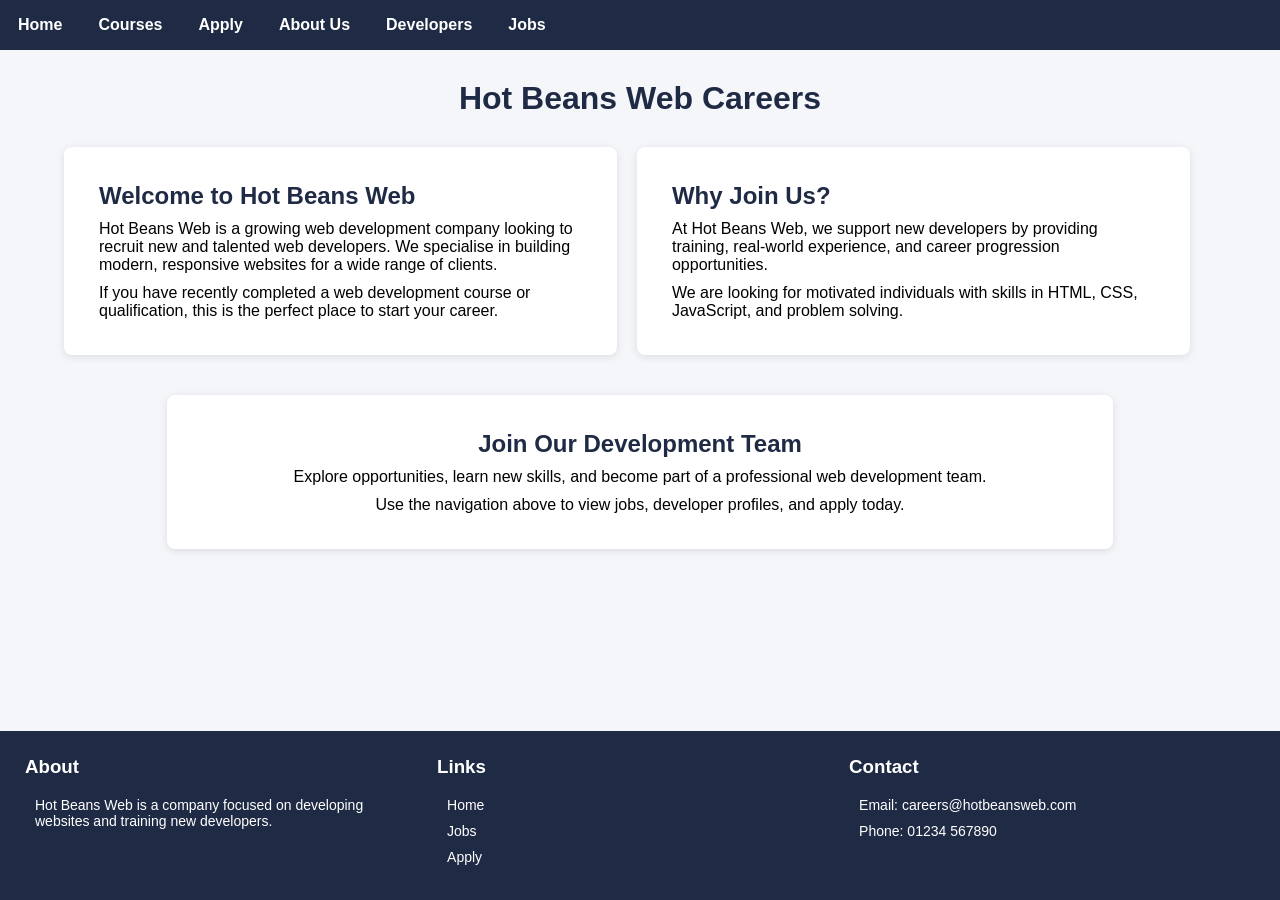
<file: index.html>
<!DOCTYPE html>
<html>

<head>
<title>Home</title>
<link rel="stylesheet" href="css/style.css">
</head>

<!-- ✅ FIX 1: add class -->
<body class="flex-page">

<!-- ✅ FIX 2: wrapper start -->
<div class="page-content">

<!-- Navigation -->
<ul>
<li><a href="index.html">Home</a></li>
<li><a href="Courses.html">Courses</a></li>
<li><a href="apply.html">Apply</a></li>
<li><a href="about.html">About Us</a></li>
<li><a href="developers.html">Developers</a></li>
<li><a href="jobs.html">Jobs</a></li>
</ul>

<h1>Hot Beans Web Careers</h1>

<!-- Two boxes -->
<div class="container">

<div class="box left">
<h2>Welcome to Hot Beans Web</h2>
<p>
Hot Beans Web is a growing web development company looking to recruit new and talented web developers. 
We specialise in building modern, responsive websites for a wide range of clients.
</p>

<p>
If you have recently completed a web development course or qualification, this is the perfect place to start your career.
</p>
</div>

<div class="box right">
<h2>Why Join Us?</h2>
<p>
At Hot Beans Web, we support new developers by providing training, real-world experience, and career progression opportunities.
</p>

<p>
We are looking for motivated individuals with skills in HTML, CSS, JavaScript, and problem solving.
</p>
</div>

</div>

<!-- Image Box -->
<div class="image-box">
<h2>Join Our Development Team</h2>

<p>
Explore opportunities, learn new skills, and become part of a professional web development team.
</p>

<p>
Use the navigation above to view jobs, developer profiles, and apply today.
</p>
</div>

</div> <!-- ✅ wrapper end -->

<!-- Footer -->
<footer class="footer">

<div class="footer-column">
<h3>About</h3>
<p>Hot Beans Web is a company focused on developing websites and training new developers.</p>
</div>

<div class="footer-column">
<h3>Links</h3>
<p>Home</p>
<p>Jobs</p>
<p>Apply</p>
</div>

<div class="footer-column">
<h3>Contact</h3>
<p>Email: careers@hotbeansweb.com</p>
<p>Phone: 01234 567890</p>
</div>

</footer>

</body>
</html>
</file>
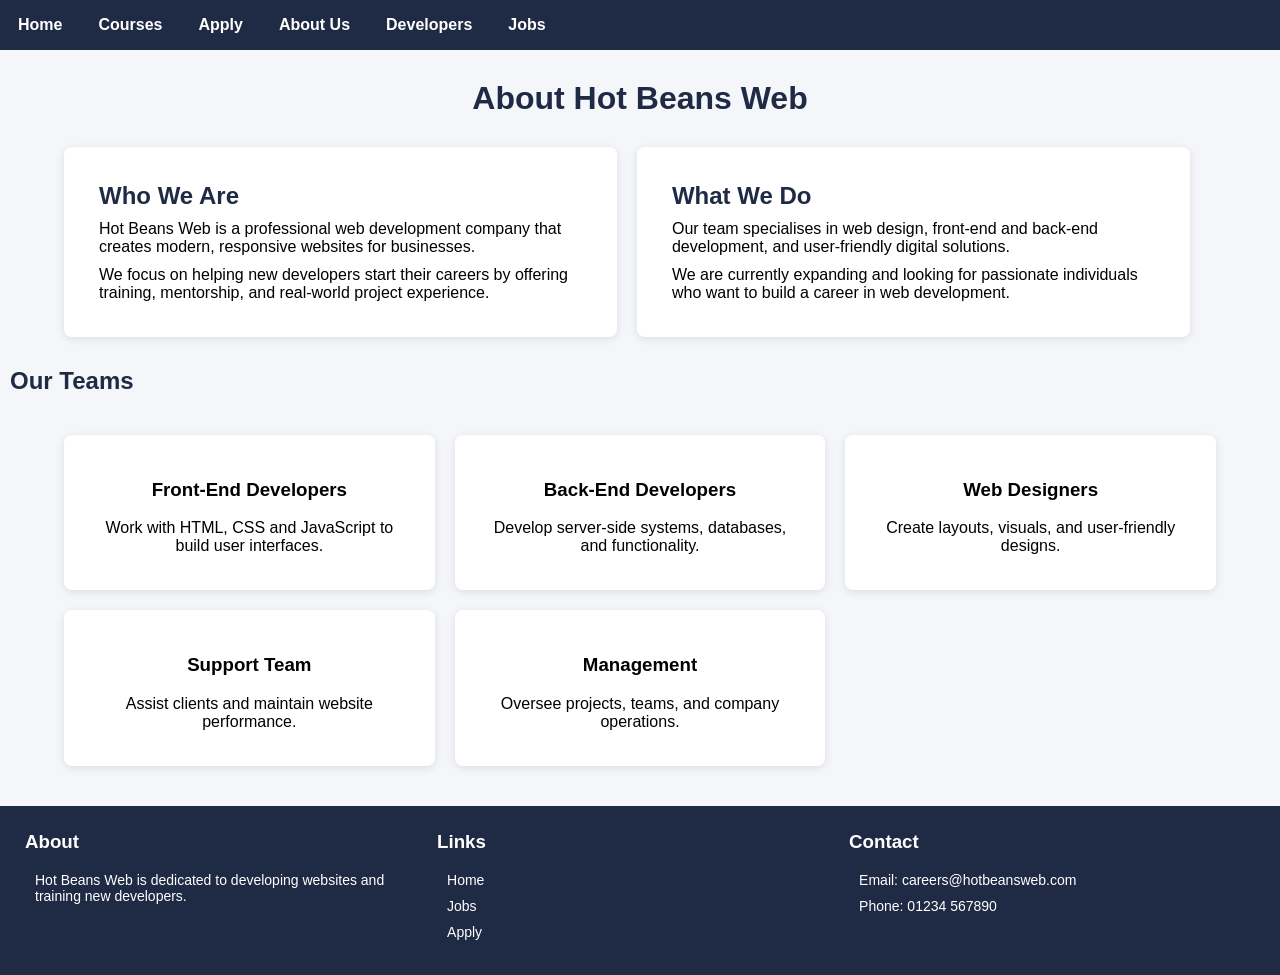
<file: about.html>
<!DOCTYPE html> 
<html>  
<head>     
<title>About us</title>
<link rel="stylesheet" href="css/style.css">
</head>

<body>

<ul>
<li><a href="index.html">Home</a></li>
<li><a href="courses.html">Courses</a></li>
<li><a href="apply.html">Apply</a></li>
<li><a href="about.html">About Us</a></li>
<li><a href="developers.html">Developers</a></li>
<li><a href="jobs.html">Jobs</a></li>
</ul>

<h1>About Hot Beans Web</h1>

<div class="container">

<div class="box">
<h2>Who We Are</h2>
<p>
Hot Beans Web is a professional web development company that creates modern, responsive websites for businesses.
</p>

<p>
We focus on helping new developers start their careers by offering training, mentorship, and real-world project experience.
</p>
</div>

<div class="box">
<h2>What We Do</h2>
<p>
Our team specialises in web design, front-end and back-end development, and user-friendly digital solutions.
</p>

<p>
We are currently expanding and looking for passionate individuals who want to build a career in web development.
</p>
</div>

</div>

<h2>Our Teams</h2>

<div class="staff-container">

<a href="frontend.html" class="staff-link">
<div class="staff-box">
<h3>Front-End Developers</h3>
<p>Work with HTML, CSS and JavaScript to build user interfaces.</p>
</div>
</a>

<a href="backend.html" class="staff-link">
<div class="staff-box">
<h3>Back-End Developers</h3>
<p>Develop server-side systems, databases, and functionality.</p>
</div>
</a>

<a href="designers.html" class="staff-link">
<div class="staff-box">
<h3>Web Designers</h3>
<p>Create layouts, visuals, and user-friendly designs.</p>
</div>
</a>

<a href="support.html" class="staff-link">
<div class="staff-box">
<h3>Support Team</h3>
<p>Assist clients and maintain website performance.</p>
</div>
</a>

<a href="management.html" class="staff-link">
<div class="staff-box">
<h3>Management</h3>
<p>Oversee projects, teams, and company operations.</p>
</div>
</a>

</div>

<footer class="footer">

<div class="footer-column">
<h3>About</h3>
<p>Hot Beans Web is dedicated to developing websites and training new developers.</p>
</div>

<div class="footer-column">
<h3>Links</h3>
<p>Home</p>
<p>Jobs</p>
<p>Apply</p>
</div>

<div class="footer-column">
<h3>Contact</h3>
<p>Email: careers@hotbeansweb.com</p>
<p>Phone: 01234 567890</p>
</div>

</footer>

</body>
</html>
</file>
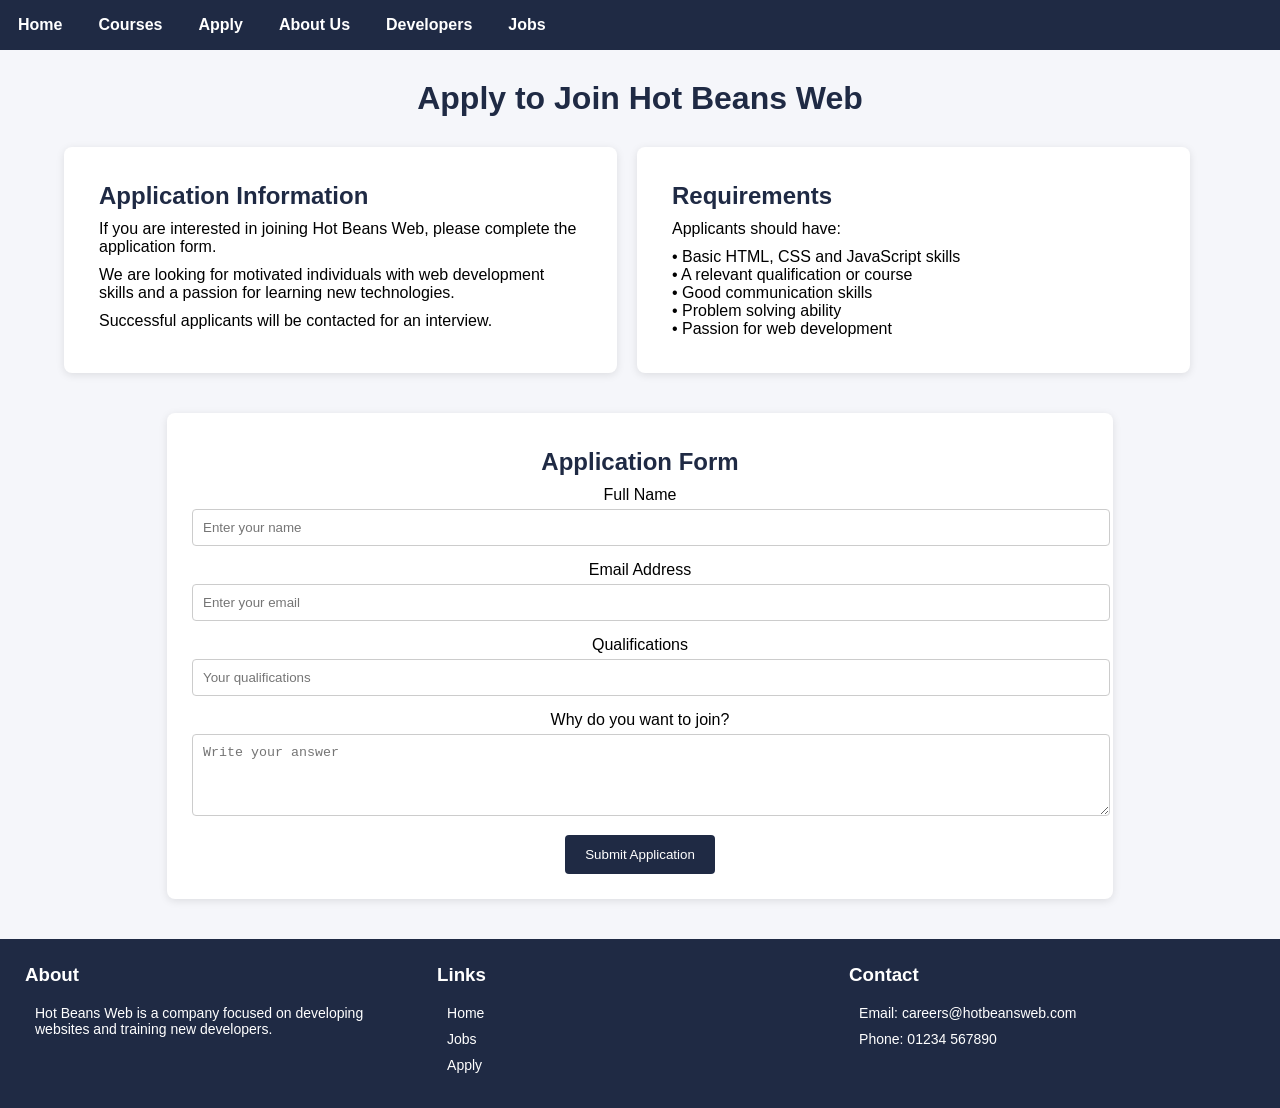
<file: apply.html>
<!DOCTYPE html>
<html>

<head>
<title>Apply</title>
<link rel="stylesheet" href="css/style.css">
</head>

<body>

<!-- Navigation -->
<ul>
<li><a href="index.html">Home</a></li>
<li><a href="Courses.html">Courses</a></li>
<li><a href="apply.html">Apply</a></li>
<li><a href="about.html">About Us</a></li>
<li><a href="developers.html">Developers</a></li>
<li><a href="jobs.html">Jobs</a></li>
</ul>

<h1>Apply to Join Hot Beans Web</h1>

<!-- Two boxes -->
<div class="container">

<div class="box left">
<h2>Application Information</h2>
<p>
If you are interested in joining Hot Beans Web, please complete the application form.
</p>

<p>
We are looking for motivated individuals with web development skills and a passion 
for learning new technologies.
</p>

<p>
Successful applicants will be contacted for an interview.
</p>
</div>

<div class="box right">
<h2>Requirements</h2>

<p>
Applicants should have:
</p>

<p>
• Basic HTML, CSS and JavaScript skills<br>
• A relevant qualification or course<br>
• Good communication skills<br>
• Problem solving ability<br>
• Passion for web development
</p>

</div>

</div>

<!-- Application Form -->

<div class="image-box">

<h2>Application Form</h2>

<form>

<label>Full Name</label>
<input type="text" placeholder="Enter your name">

<label>Email Address</label>
<input type="email" placeholder="Enter your email">

<label>Qualifications</label>
<input type="text" placeholder="Your qualifications">

<label>Why do you want to join?</label>
<textarea rows="4" placeholder="Write your answer"></textarea>

<button type="submit">Submit Application</button>

</form>

</div>

<!-- Footer -->

<footer class="footer">

<div class="footer-column">
<h3>About</h3>
<p>Hot Beans Web is a company focused on developing websites and training new developers.</p>
</div>

<div class="footer-column">
<h3>Links</h3>
<p>Home</p>
<p>Jobs</p>
<p>Apply</p>
</div>

<div class="footer-column">
<h3>Contact</h3>
<p>Email: careers@hotbeansweb.com</p>
<p>Phone: 01234 567890</p>
</div>

</footer>

</body>
</html>
</file>
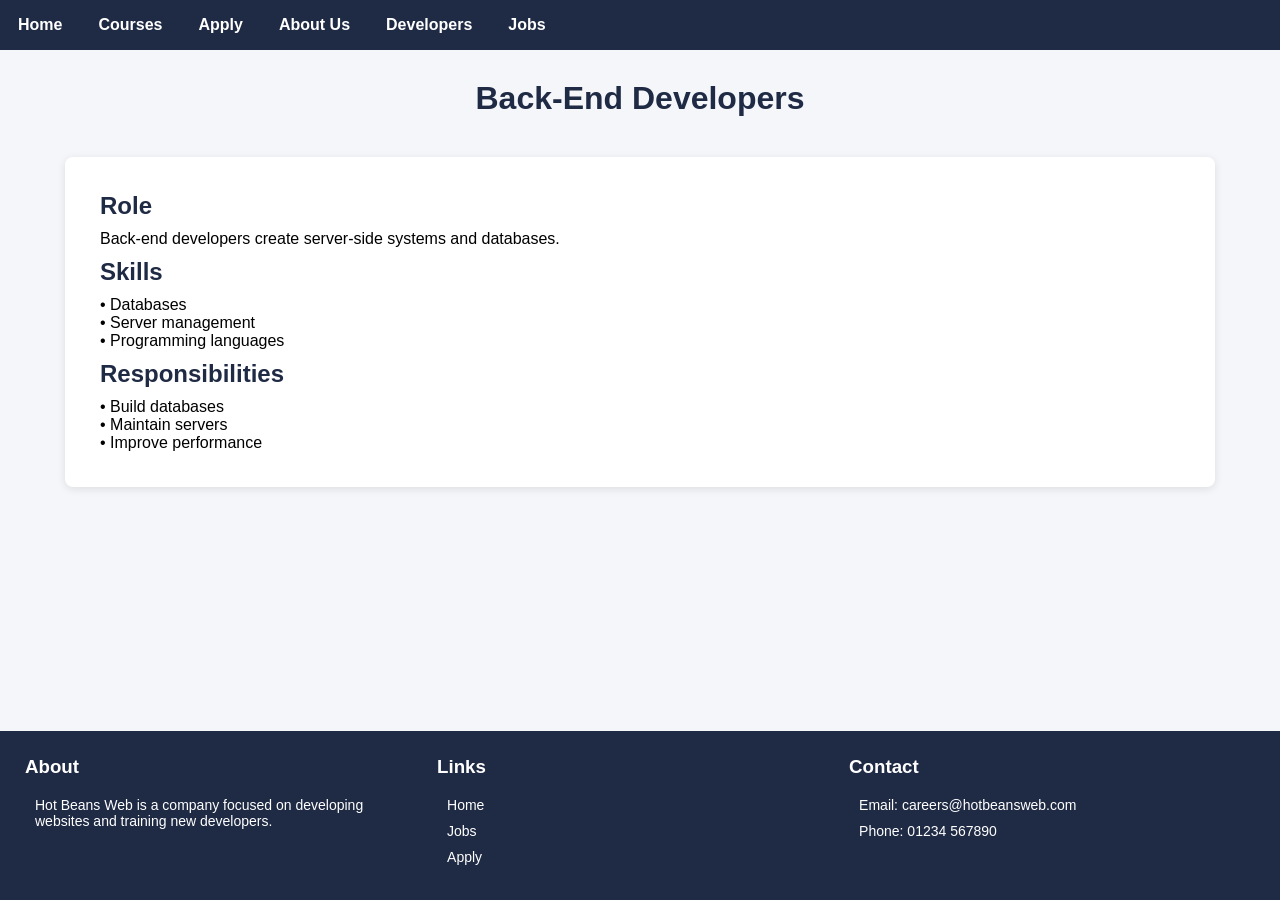
<file: backend.html>
<!DOCTYPE html>
<html>

<head>
<title>Back-End Developers</title>

<style>
body {
    margin: 0;
    padding: 0;
    font-family: Arial, sans-serif;
    background-color: #f5f6fa;
}

/* Sticky footer layout */
body.flex-page {
    display: flex;
    flex-direction: column;
    min-height: 100vh;
}

.page-content {
    flex: 1;
}

/* Headings */
h1 {
    text-align: center;
    color: #1f2a44;
    margin-top: 30px;
}

h2 {
    color: #1f2a44;
}

h2, p {
    margin: 10px;
}

/* Navigation */
ul {
    list-style-type: none;
    margin: 0;
    padding: 0;
    overflow: hidden;
    background-color: #1f2a44;
}

ul li {
    float: left;
}

ul li a {
    display: block;
    color: white;
    text-align: center;
    padding: 16px 18px;
    text-decoration: none;
    font-weight: bold;
}

ul li a:hover {
    background-color: #4a6fa5;
}

/* ✅ WIDER CENTRED CONTENT BOX */
.container {
    width: 95%;
    max-width: 1100px;
    margin: 40px auto;
    padding: 25px;
    background: white;
    border-radius: 8px;
    box-shadow: 0 2px 8px rgba(0,0,0,0.1);
}

/* Footer */
.footer {
    background-color: #1f2a44;
    color: white;
    display: flex;
    justify-content: space-between;
    padding: 25px;
    margin-top: auto;
}

.footer-column {
    width: 33%;
}

.footer-column h3 {
    margin-top: 0;
}

.footer-column p {
    font-size: 14px;
}
</style>

</head>

<body class="flex-page">

<div class="page-content">

<ul>
<li><a href="index.html">Home</a></li>
<li><a href="courses.html">Courses</a></li>
<li><a href="apply.html">Apply</a></li>
<li><a href="about.html">About Us</a></li>
<li><a href="developers.html">Developers</a></li>
<li><a href="jobs.html">Jobs</a></li>
</ul>

<h1>Back-End Developers</h1>

<div class="container">

<h2>Role</h2>
<p>
Back-end developers create server-side systems and databases.
</p>

<h2>Skills</h2>
<p>
• Databases<br>
• Server management<br>
• Programming languages
</p>

<h2>Responsibilities</h2>
<p>
• Build databases<br>
• Maintain servers<br>
• Improve performance
</p>

</div>

</div>

<!-- Footer -->
<footer class="footer">

<div class="footer-column">
<h3>About</h3>
<p>Hot Beans Web is a company focused on developing websites and training new developers.</p>
</div>

<div class="footer-column">
<h3>Links</h3>
<p>Home</p>
<p>Jobs</p>
<p>Apply</p>
</div>

<div class="footer-column">
<h3>Contact</h3>
<p>Email: careers@hotbeansweb.com</p>
<p>Phone: 01234 567890</p>
</div>

</footer>

</body>
</html>
</file>
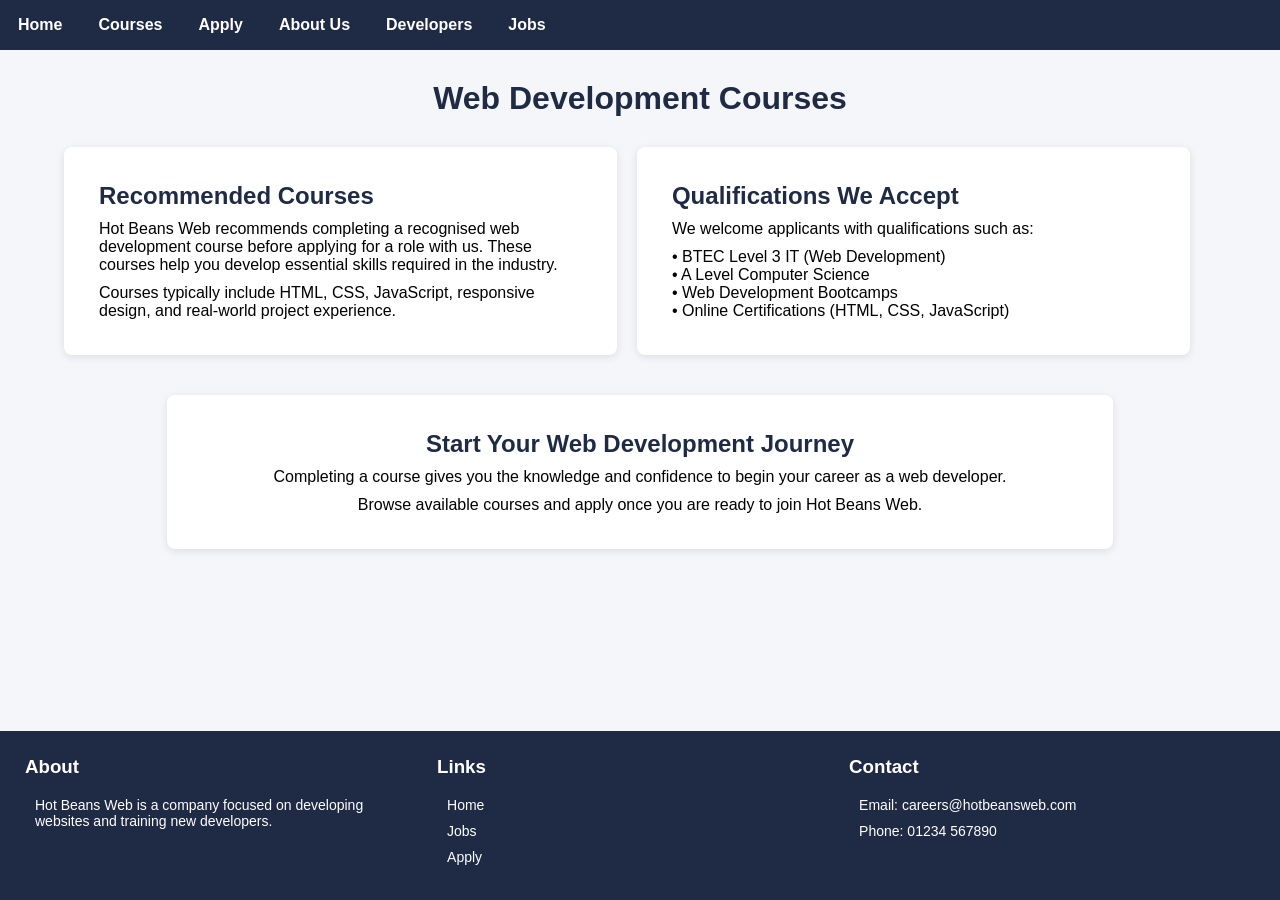
<file: Courses.html>
<!DOCTYPE html>
<html>
<head>
<title>Courses</title>

<style>
body {
    margin: 0;
    padding: 0;
    font-family: Arial, sans-serif;
    background-color: #f5f6fa;
}

/* Flex layout for sticky footer */
body.flex-page {
    display: flex;
    flex-direction: column;
    min-height: 100vh;
}

/* Page content grows to push footer down */
.page-content {
    flex: 1;
}

/* Headings */

h1 {
    text-align: center;
    color: #1f2a44;
    margin-top: 30px;
}

h2 {
    color: #1f2a44;
}

h2, p {
    margin: 10px;
}

/* Navigation */

ul {
    list-style-type: none;
    margin: 0;
    padding: 0;
    overflow: hidden;
    background-color: #1f2a44;
}

ul li {
    float: left;
}

ul li a {
    display: block;
    color: white;
    text-align: center;
    padding: 16px 18px;
    text-decoration: none;
    font-weight: bold;
}

ul li a:hover {
    background-color: #4a6fa5;
}

/* Containers */

.container {
    display: flex;
    width: 90%;
    margin: 30px auto;
    gap: 20px;
    flex-wrap: wrap;
}

.box {
    width: 48%;
    padding: 25px;
    box-sizing: border-box;
    background-color: white;
    border-radius: 8px;
    box-shadow: 0 2px 8px rgba(0,0,0,0.1);
}

.image-box {
    width: 70%;
    margin: 40px auto;
    padding: 25px;
    background-color: white;
    text-align: center;
    border-radius: 8px;
    box-shadow: 0 2px 8px rgba(0,0,0,0.1);
}

/* Footer */

.footer {
    background-color: #1f2a44;
    color: white;
    display: flex;
    justify-content: space-between;
    padding: 25px;
    margin-top: auto;
}

.footer-column {
    width: 33%;
}

.footer-column h3 {
    margin-top: 0;
}

.footer-column p {
    font-size: 14px;
}
</style>

</head>

<!-- ✅ FIX APPLIED HERE -->
<body class="flex-page">

<!-- ✅ WRAPPER START -->
<div class="page-content">

<!-- Navigation -->
<ul>
<li><a href="index.html">Home</a></li>
<li><a href="Courses.html">Courses</a></li>
<li><a href="apply.html">Apply</a></li>
<li><a href="about.html">About Us</a></li>
<li><a href="developers.html">Developers</a></li>
<li><a href="jobs.html">Jobs</a></li>
</ul>

<h1>Web Development Courses</h1>

<!-- Two boxes -->
<div class="container">

<div class="box">
<h2>Recommended Courses</h2>
<p>
Hot Beans Web recommends completing a recognised web development course before applying 
for a role with us. These courses help you develop essential skills required in the industry.
</p>

<p>
Courses typically include HTML, CSS, JavaScript, responsive design, and real-world project experience.
</p>
</div>

<div class="box">
<h2>Qualifications We Accept</h2>
<p>
We welcome applicants with qualifications such as:
</p>

<p>
• BTEC Level 3 IT (Web Development)<br>
• A Level Computer Science<br>
• Web Development Bootcamps<br>
• Online Certifications (HTML, CSS, JavaScript)
</p>

</div>

</div>

<!-- Image Box -->
<div class="image-box">
<h2>Start Your Web Development Journey</h2>

<p>
Completing a course gives you the knowledge and confidence to begin your career as a web developer.
</p>

<p>
Browse available courses and apply once you are ready to join Hot Beans Web.
</p>
</div>

</div> <!-- ✅ WRAPPER END -->

<!-- Footer -->
<footer class="footer">

<div class="footer-column">
<h3>About</h3>
<p>Hot Beans Web is a company focused on developing websites and training new developers.</p>
</div>

<div class="footer-column">
<h3>Links</h3>
<p>Home</p>
<p>Jobs</p>
<p>Apply</p>
</div>

<div class="footer-column">
<h3>Contact</h3>
<p>Email: careers@hotbeansweb.com</p>
<p>Phone: 01234 567890</p>
</div>

</footer>

</body>
</html>
</file>
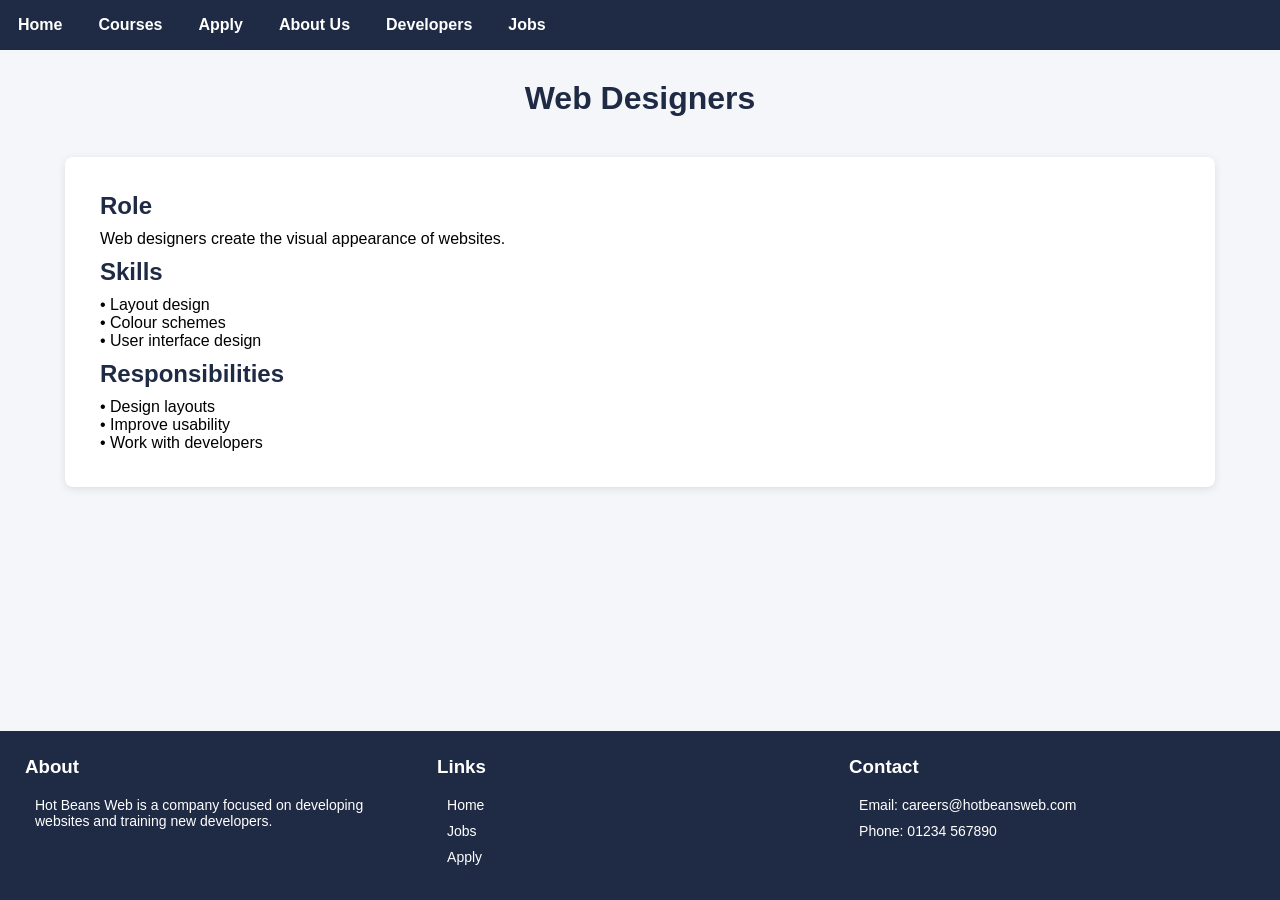
<file: designers.html>
<!DOCTYPE html>
<html>

<head>
<title>Web Designers</title>

<style>
body {
    margin: 0;
    padding: 0;
    font-family: Arial, sans-serif;
    background-color: #f5f6fa;
}

/* Sticky footer layout */
body.flex-page {
    display: flex;
    flex-direction: column;
    min-height: 100vh;
}

/* Page wrapper */
.page-content {
    flex: 1;
}

/* Headings */
h1 {
    text-align: center;
    color: #1f2a44;
    margin-top: 30px;
}

h2 {
    color: #1f2a44;
}

h2, p {
    margin: 10px;
}

/* Navigation */
ul {
    list-style-type: none;
    margin: 0;
    padding: 0;
    overflow: hidden;
    background-color: #1f2a44;
}

ul li {
    float: left;
}

ul li a {
    display: block;
    color: white;
    text-align: center;
    padding: 16px 18px;
    text-decoration: none;
    font-weight: bold;
}

ul li a:hover {
    background-color: #4a6fa5;
}

/* ✅ WIDER + CENTRED BOX */
.container {
    width: 95%;
    max-width: 1100px;
    margin: 40px auto;
    padding: 25px;
    background: white;
    border-radius: 8px;
    box-shadow: 0 2px 8px rgba(0,0,0,0.1);
}

/* Footer */
.footer {
    background-color: #1f2a44;
    color: white;
    display: flex;
    justify-content: space-between;
    padding: 25px;
    margin-top: auto;
}

.footer-column {
    width: 33%;
}

.footer-column h3 {
    margin-top: 0;
}

.footer-column p {
    font-size: 14px;
}
</style>

</head>

<body class="flex-page">

<div class="page-content">

<!-- Navigation -->
<ul>
<li><a href="index.html">Home</a></li>
<li><a href="courses.html">Courses</a></li>
<li><a href="apply.html">Apply</a></li>
<li><a href="about.html">About Us</a></li>
<li><a href="developers.html">Developers</a></li>
<li><a href="jobs.html">Jobs</a></li>
</ul>

<h1>Web Designers</h1>

<!-- ✅ MAIN CONTENT BOX (NOW WIDER + CENTRED) -->
<div class="container">

<h2>Role</h2>
<p>
Web designers create the visual appearance of websites.
</p>

<h2>Skills</h2>
<p>
• Layout design<br>
• Colour schemes<br>
• User interface design
</p>

<h2>Responsibilities</h2>
<p>
• Design layouts<br>
• Improve usability<br>
• Work with developers
</p>

</div>

</div>

<!-- Footer -->
<footer class="footer">

<div class="footer-column">
<h3>About</h3>
<p>Hot Beans Web is a company focused on developing websites and training new developers.</p>
</div>

<div class="footer-column">
<h3>Links</h3>
<p>Home</p>
<p>Jobs</p>
<p>Apply</p>
</div>

<div class="footer-column">
<h3>Contact</h3>
<p>Email: careers@hotbeansweb.com</p>
<p>Phone: 01234 567890</p>
</div>

</footer>

</body>
</html>
</file>
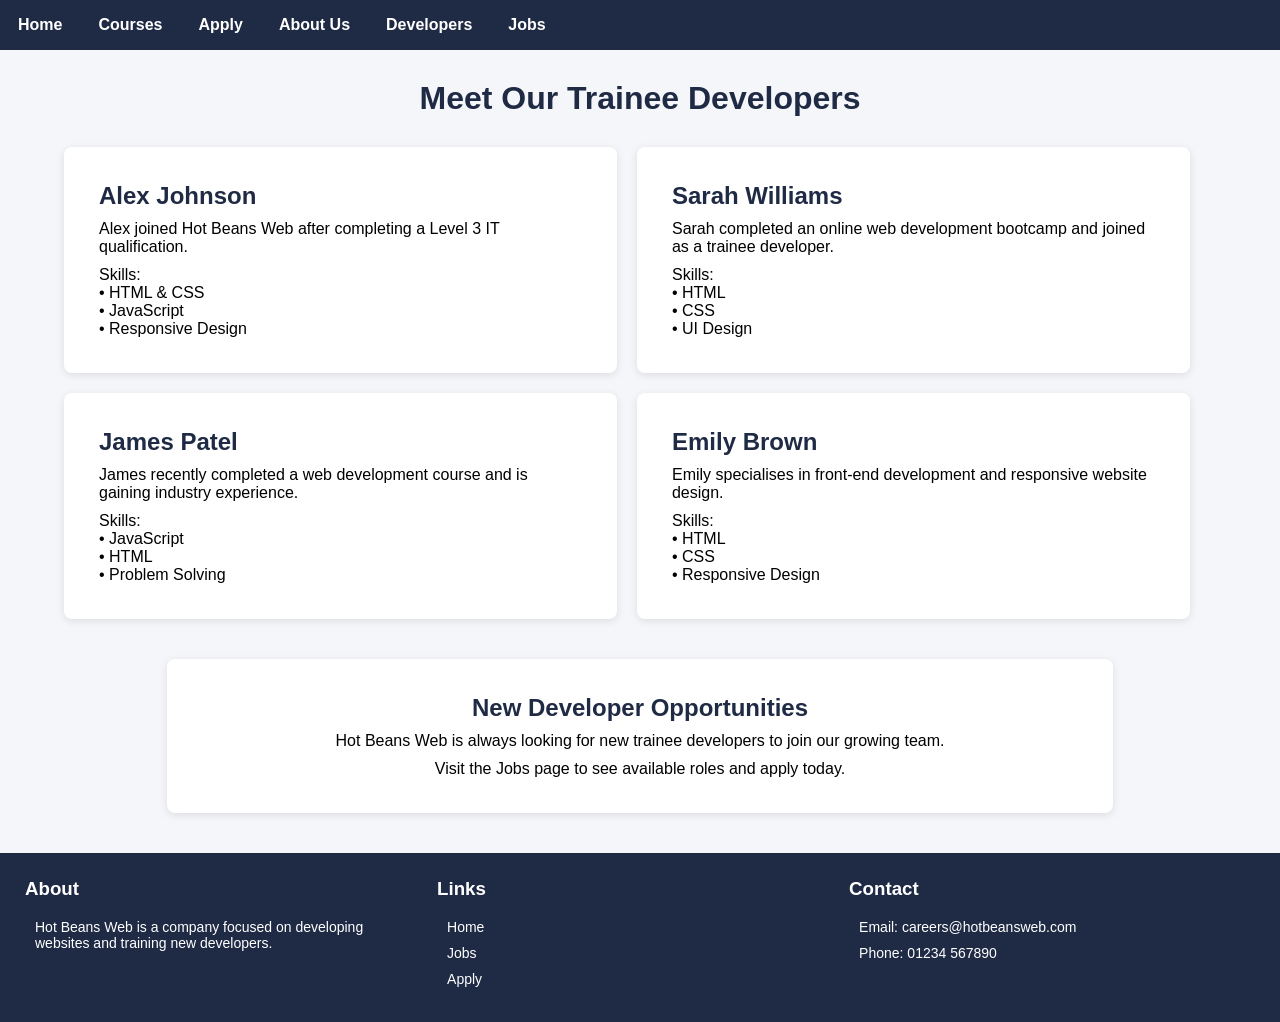
<file: developers.html>
<!DOCTYPE html> 
<html>

<head>
<title>Developers</title>
<link rel="stylesheet" href="css/style.css">
</head>

<!-- ✅ FIX 1 -->
<body class="flex-page">

<!-- ✅ FIX 2 -->
<div class="page-content">

<!-- Navigation -->
<ul>
<li><a href="index.html">Home</a></li>
<li><a href="Courses.html">Courses</a></li>
<li><a href="apply.html">Apply</a></li>
<li><a href="about.html">About Us</a></li>
<li><a href="developers.html">Developers</a></li>
<li><a href="jobs.html">Jobs</a></li>
</ul>

<h1>Meet Our Trainee Developers</h1>

<div class="container">

<div class="box">
<h2>Alex Johnson</h2>
<p>
Alex joined Hot Beans Web after completing a Level 3 IT qualification.
</p>

<p>
Skills:<br>
• HTML & CSS<br>
• JavaScript<br>
• Responsive Design
</p>
</div>

<div class="box">
<h2>Sarah Williams</h2>
<p>
Sarah completed an online web development bootcamp and joined as a trainee developer.
</p>

<p>
Skills:<br>
• HTML<br>
• CSS<br>
• UI Design
</p>
</div>

<div class="box">
<h2>James Patel</h2>
<p>
James recently completed a web development course and is gaining industry experience.
</p>

<p>
Skills:<br>
• JavaScript<br>
• HTML<br>
• Problem Solving
</p>
</div>

<div class="box">
<h2>Emily Brown</h2>
<p>
Emily specialises in front-end development and responsive website design.
</p>

<p>
Skills:<br>
• HTML<br>
• CSS<br>
• Responsive Design
</p>
</div>

</div>

<!-- Center Developer -->
<div class="center-box">

<h2>New Developer Opportunities</h2>

<p>
Hot Beans Web is always looking for new trainee developers to join our growing team.
</p>

<p>
Visit the Jobs page to see available roles and apply today.
</p>

</div>

</div> <!-- ✅ END page-content -->

<!-- Footer -->
<footer class="footer">

<div class="footer-column">
<h3>About</h3>
<p>Hot Beans Web is a company focused on developing websites and training new developers.</p>
</div>

<div class="footer-column">
<h3>Links</h3>
<p>Home</p>
<p>Jobs</p>
<p>Apply</p>
</div>

<div class="footer-column">
<h3>Contact</h3>
<p>Email: careers@hotbeansweb.com</p>
<p>Phone: 01234 567890</p>
</div>

</footer>

</body>
</html>
</file>
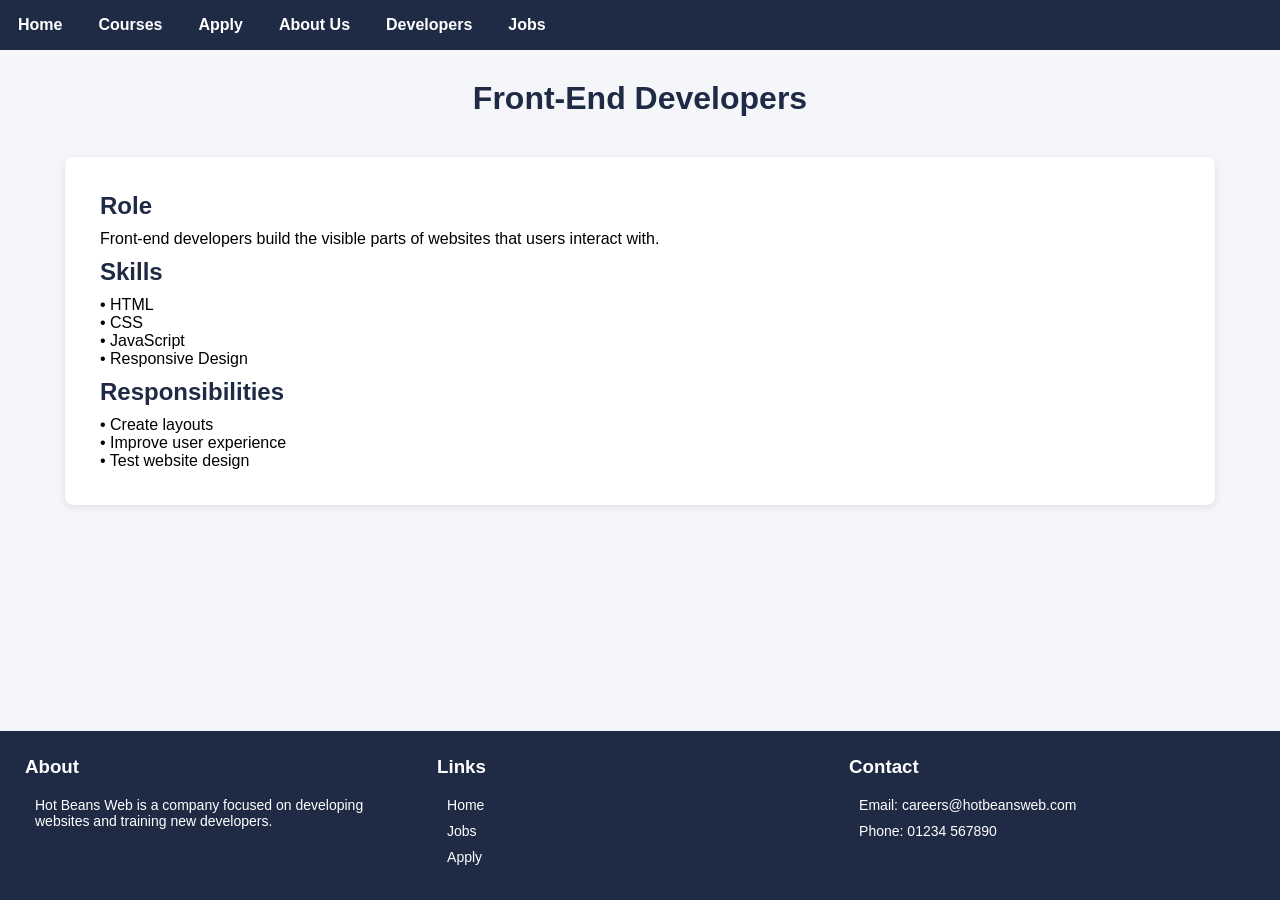
<file: frontend.html>
<!DOCTYPE html>
<html>

<head>
    <title>Front-End Developers</title>

    <style>
    body {
        margin: 0;
        padding: 0;
        font-family: Arial, sans-serif;
        background-color: #f5f6fa;
    }

    /* Sticky footer layout */
    body.flex-page {
        display: flex;
        flex-direction: column;
        min-height: 100vh;
    }

    .page-content {
        flex: 1;
    }

    /* Headings */
    h1 {
        text-align: center;
        color: #1f2a44;
        margin-top: 30px;
    }

    h2 {
        color: #1f2a44;
    }

    h2, p {
        margin: 10px;
    }

    /* Navigation */
    ul {
        list-style-type: none;
        margin: 0;
        padding: 0;
        overflow: hidden;
        background-color: #1f2a44;
    }

    ul li {
        float: left;
    }

    ul li a {
        display: block;
        color: white;
        text-align: center;
        padding: 16px 18px;
        text-decoration: none;
        font-weight: bold;
    }

    ul li a:hover {
        background-color: #4a6fa5;
    }

    /* ✅ WIDER + CENTRED BOX */
    .container {
        width: 95%;
        max-width: 1100px;
        margin: 40px auto;
        padding: 25px;
        background: white;
        border-radius: 8px;
        box-shadow: 0 2px 8px rgba(0,0,0,0.1);
    }

    /* Footer */
    .footer {
        background-color: #1f2a44;
        color: white;
        display: flex;
        justify-content: space-between;
        padding: 25px;
        margin-top: auto;
    }

    .footer-column {
        width: 33%;
    }

    .footer-column h3 {
        margin-top: 0;
    }

    .footer-column p {
        font-size: 14px;
    }
    </style>

</head>

<body class="flex-page">

<div class="page-content">

    <ul>
        <li><a href="index.html">Home</a></li>
        <li><a href="courses.html">Courses</a></li>
        <li><a href="apply.html">Apply</a></li>
        <li><a href="about.html">About Us</a></li>
        <li><a href="developers.html">Developers</a></li>
        <li><a href="jobs.html">Jobs</a></li>
    </ul>

    <h1>Front-End Developers</h1>

    <div class="container">

        <h2>Role</h2>
        <p>
            Front-end developers build the visible parts of websites that users interact with.
        </p>

        <h2>Skills</h2>
        <p>
            • HTML<br>
            • CSS<br>
            • JavaScript<br>
            • Responsive Design
        </p>

        <h2>Responsibilities</h2>
        <p>
            • Create layouts<br>
            • Improve user experience<br>
            • Test website design
        </p>

    </div>

</div>

<!-- Footer -->
<footer class="footer">

    <div class="footer-column">
        <h3>About</h3>
        <p>Hot Beans Web is a company focused on developing websites and training new developers.</p>
    </div>

    <div class="footer-column">
        <h3>Links</h3>
        <p>Home</p>
        <p>Jobs</p>
        <p>Apply</p>
    </div>

    <div class="footer-column">
        <h3>Contact</h3>
        <p>Email: careers@hotbeansweb.com</p>
        <p>Phone: 01234 567890</p>
    </div>

</footer>

</body>

</html>
</file>
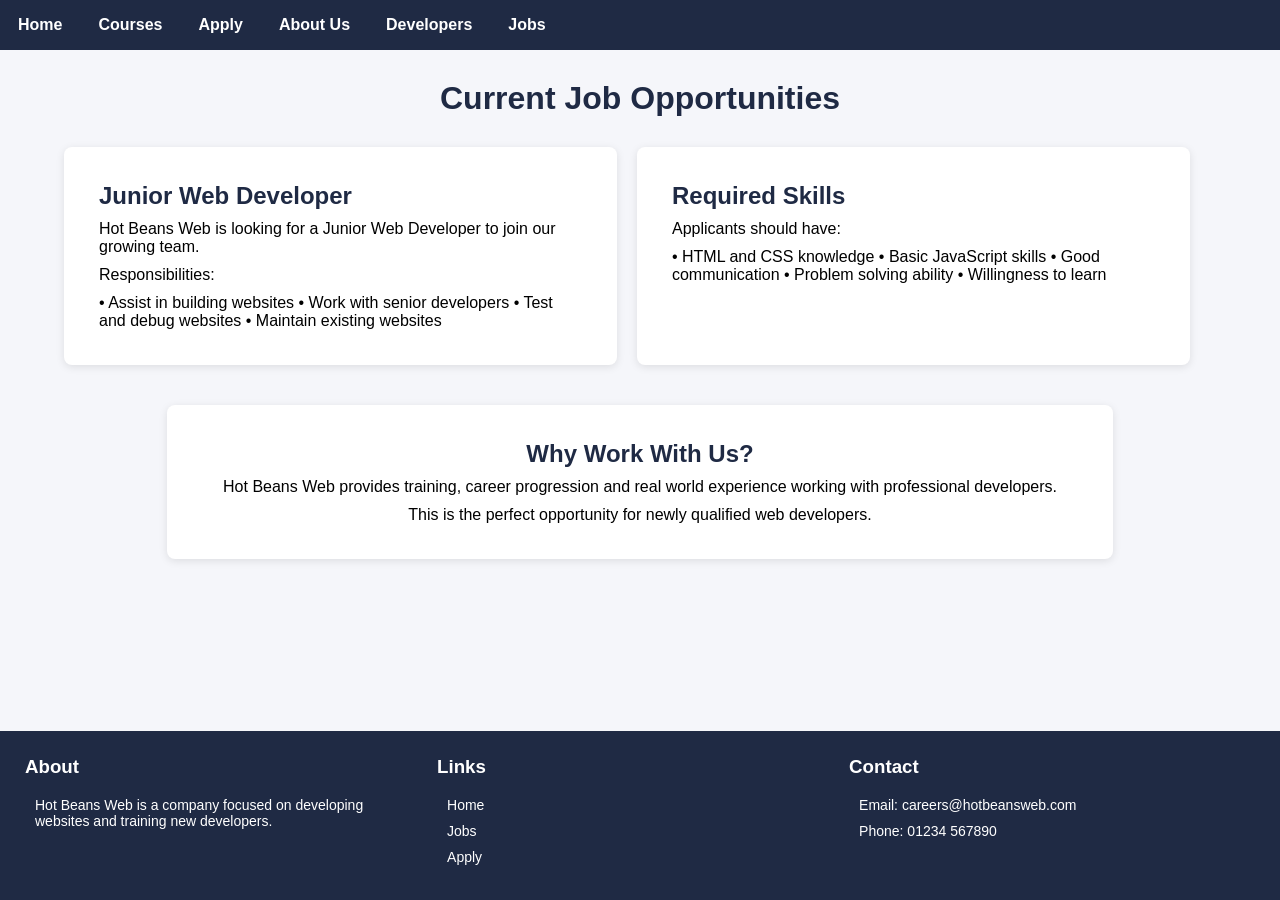
<file: jobs.html>
<!DOCTYPE html>
<html>

<head>
<title>Jobs</title>
<link rel="stylesheet" href="css/style.css">
</head>

<!-- ✅ FIX 1 -->
<body class="flex-page">

<!-- ✅ FIX 2 -->
<div class="page-content">

<!-- Navigation -->
<ul>
<li><a href="index.html">Home</a></li>
<li><a href="Courses.html">Courses</a></li>
<li><a href="apply.html">Apply</a></li>
<li><a href="about.html">About Us</a></li>
<li><a href="developers.html">Developers</a></li>
<li><a href="jobs.html">Jobs</a></li>
</ul>

<h1>Current Job Opportunities</h1>

<!-- Two boxes -->
<div class="container">

<div class="box left">
<h2>Junior Web Developer</h2>

<p>
Hot Beans Web is looking for a Junior Web Developer to join our growing team.
</p>

<p>
Responsibilities:
</p>

<p>
• Assist in building websites  
• Work with senior developers  
• Test and debug websites  
• Maintain existing websites
</p>

</div>

<div class="box right">
<h2>Required Skills</h2>

<p>
Applicants should have:
</p>

<p>
• HTML and CSS knowledge  
• Basic JavaScript skills  
• Good communication  
• Problem solving ability  
• Willingness to learn
</p>

</div>

</div>

<!-- Additional Job Info -->
<div class="image-box">

<h2>Why Work With Us?</h2>

<p>
Hot Beans Web provides training, career progression and real world experience 
working with professional developers.
</p>

<p>
This is the perfect opportunity for newly qualified web developers.
</p>

</div>

</div> <!-- ✅ END page-content -->

<!-- Footer -->
<footer class="footer">

<div class="footer-column">
<h3>About</h3>
<p>Hot Beans Web is a company focused on developing websites and training new developers.</p>
</div>

<div class="footer-column">
<h3>Links</h3>
<p>Home</p>
<p>Jobs</p>
<p>Apply</p>
</div>

<div class="footer-column">
<h3>Contact</h3>
<p>Email: careers@hotbeansweb.com</p>
<p>Phone: 01234 567890</p>
</div>

</footer>

</body>
</html>
</file>
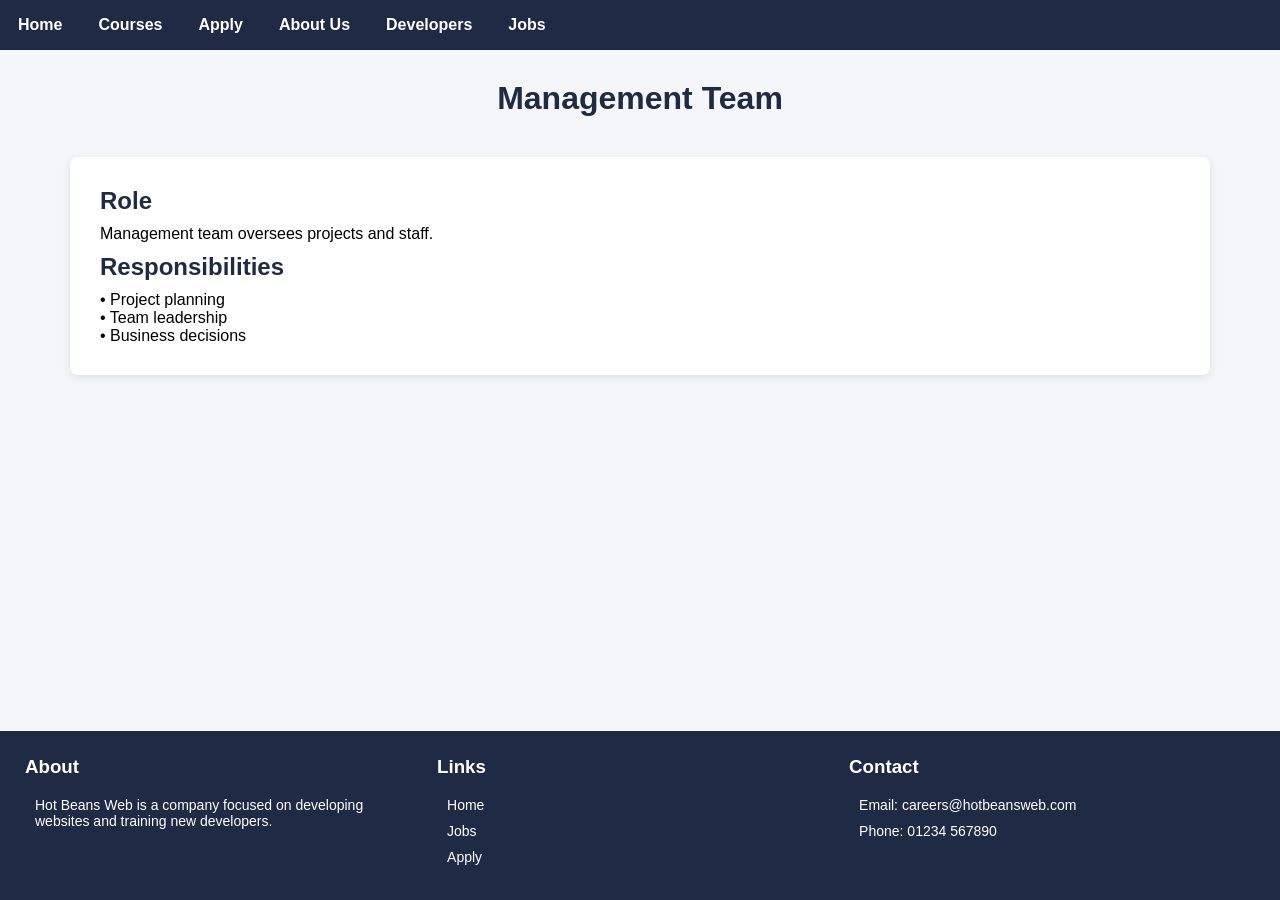
<file: management.html>
<!DOCTYPE html>
<html>

<head>
<title>Management</title>

<style>
body {
    margin: 0;
    padding: 0;
    font-family: Arial, sans-serif;
    background-color: #f5f6fa;
}

/* Sticky footer layout */
body.flex-page {
    display: flex;
    flex-direction: column;
    min-height: 100vh;
}

/* Page content wrapper */
.page-content {
    flex: 1;
}

/* Headings */
h1 {
    text-align: center;
    color: #1f2a44;
    margin-top: 30px;
}

h2 {
    color: #1f2a44;
}

h2, p {
    margin: 10px;
}

/* Navigation */
ul {
    list-style-type: none;
    margin: 0;
    padding: 0;
    overflow: hidden;
    background-color: #1f2a44;
}

ul li {
    float: left;
}

ul li a {
    display: block;
    color: white;
    text-align: center;
    padding: 16px 18px;
    text-decoration: none;
    font-weight: bold;
}

ul li a:hover {
    background-color: #4a6fa5;
}

/* ✅ WIDER + CENTRED CONTAINER */
.container {
    width: 95%;
    max-width: 1100px;
    margin: 40px auto;
    padding: 20px;
    background: white;
    border-radius: 8px;
    box-shadow: 0 2px 8px rgba(0,0,0,0.1);
}

/* Footer */
.footer {
    background-color: #1f2a44;
    color: white;
    display: flex;
    justify-content: space-between;
    padding: 25px;
    margin-top: auto;
}

.footer-column {
    width: 33%;
}

.footer-column h3 {
    margin-top: 0;
}

.footer-column p {
    font-size: 14px;
}
</style>

</head>

<body class="flex-page">

<div class="page-content">

<!-- Navigation -->
<ul>
<li><a href="index.html">Home</a></li>
<li><a href="courses.html">Courses</a></li>
<li><a href="apply.html">Apply</a></li>
<li><a href="about.html">About Us</a></li>
<li><a href="developers.html">Developers</a></li>
<li><a href="jobs.html">Jobs</a></li>
</ul>

<h1>Management Team</h1>

<!-- ✅ NOW FULL WIDTH CENTRED BOX -->
<div class="container">

<h2>Role</h2>
<p>Management team oversees projects and staff.</p>

<h2>Responsibilities</h2>
<p>
• Project planning<br>
• Team leadership<br>
• Business decisions
</p>

</div>

</div>

<!-- Footer -->
<footer class="footer">

<div class="footer-column">
<h3>About</h3>
<p>Hot Beans Web is a company focused on developing websites and training new developers.</p>
</div>

<div class="footer-column">
<h3>Links</h3>
<p>Home</p>
<p>Jobs</p>
<p>Apply</p>
</div>

<div class="footer-column">
<h3>Contact</h3>
<p>Email: careers@hotbeansweb.com</p>
<p>Phone: 01234 567890</p>
</div>

</footer>

</body>
</html>
</file>
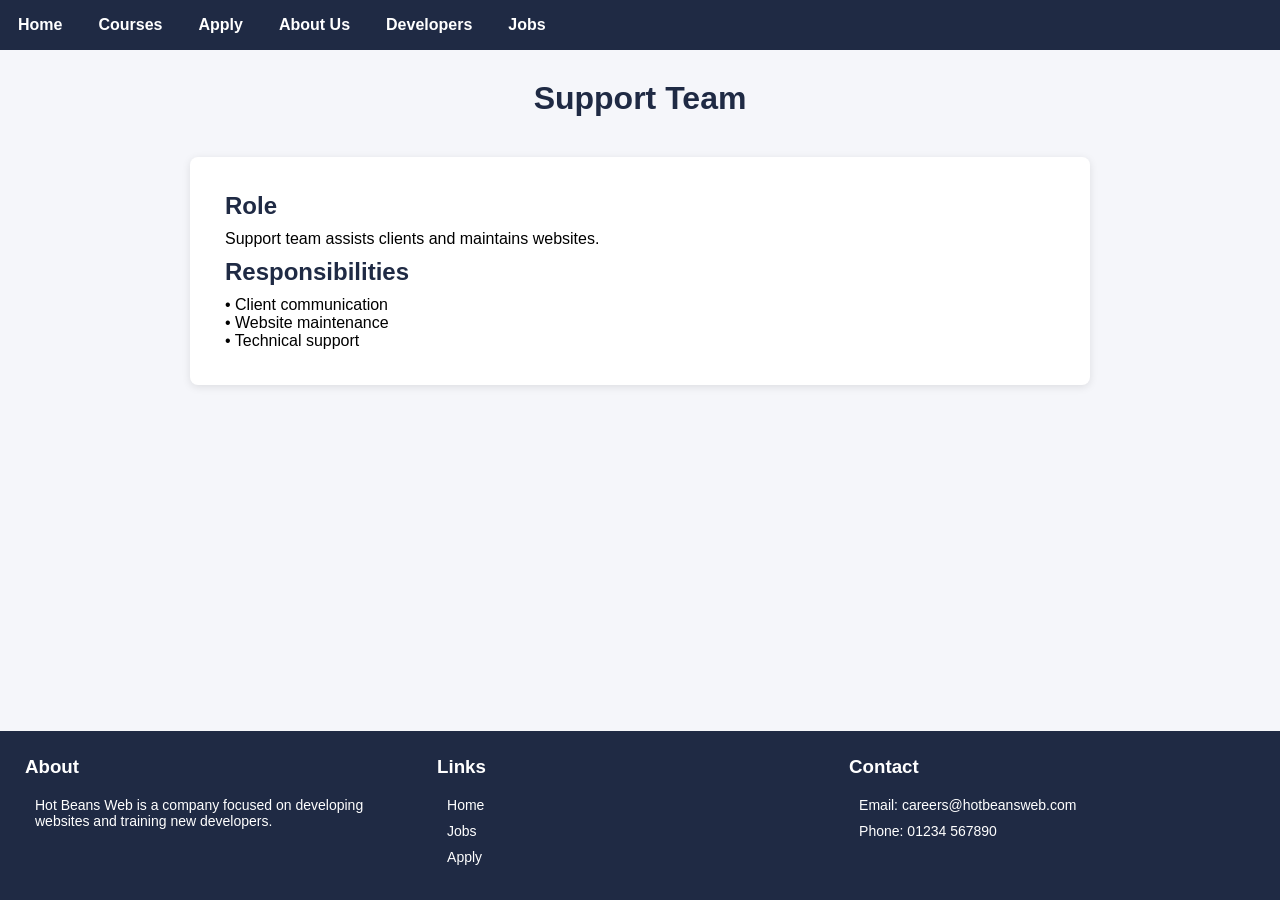
<file: support.html>
<!DOCTYPE html>
<html>

<head>
<title>Support Team</title>

<style>
body {
    margin: 0;
    padding: 0;
    font-family: Arial, sans-serif;
    background-color: #f5f6fa;
}

/* Flex layout for sticky footer */
body.flex-page {
    display: flex;
    flex-direction: column;
    min-height: 100vh;
}

/* Page content */
.page-content {
    flex: 1;
}

/* Headings */
h1 {
    text-align: center;
    color: #1f2a44;
    margin-top: 30px;
}

h2 {
    color: #1f2a44;
}

h2, p {
    margin: 10px;
}

/* Navigation */
ul {
    list-style-type: none;
    margin: 0;
    padding: 0;
    overflow: hidden;
    background-color: #1f2a44;
}

ul li {
    float: left;
}

ul li a {
    display: block;
    color: white;
    text-align: center;
    padding: 16px 18px;
    text-decoration: none;
    font-weight: bold;
}

ul li a:hover {
    background-color: #4a6fa5;
}

/* ✅ UPDATED CONTAINER (WIDER + CENTERED) */
.container {
    display: flex;
    width: 95%;
    max-width: 1200px;
    margin: 40px auto;
    gap: 20px;
    flex-wrap: wrap;
    justify-content: center;
}

/* ✅ UPDATED BOX (WIDER + CENTERED) */
.box {
    width: 100%;
    max-width: 900px;
    margin: 0 auto;
    padding: 25px;
    box-sizing: border-box;
    background-color: white;
    border-radius: 8px;
    box-shadow: 0 2px 8px rgba(0,0,0,0.1);
}

/* Footer */
.footer {
    background-color: #1f2a44;
    color: white;
    display: flex;
    justify-content: space-between;
    padding: 25px;
    margin-top: auto;
}

.footer-column {
    width: 33%;
}

.footer-column h3 {
    margin-top: 0;
}

.footer-column p {
    font-size: 14px;
}
</style>

</head>

<body class="flex-page">

<div class="page-content">

<!-- Navigation -->
<ul>
<li><a href="index.html">Home</a></li>
<li><a href="courses.html">Courses</a></li>
<li><a href="apply.html">Apply</a></li>
<li><a href="about.html">About Us</a></li>
<li><a href="developers.html">Developers</a></li>
<li><a href="jobs.html">Jobs</a></li>
</ul>

<h1>Support Team</h1>

<div class="container">

<div class="box">
<h2>Role</h2>
<p>Support team assists clients and maintains websites.</p>

<h2>Responsibilities</h2>
<p>
• Client communication<br>
• Website maintenance<br>
• Technical support
</p>
</div>

</div>

</div>

<!-- Footer -->
<footer class="footer">

<div class="footer-column">
<h3>About</h3>
<p>Hot Beans Web is a company focused on developing websites and training new developers.</p>
</div>

<div class="footer-column">
<h3>Links</h3>
<p>Home</p>
<p>Jobs</p>
<p>Apply</p>
</div>

<div class="footer-column">
<h3>Contact</h3>
<p>Email: careers@hotbeansweb.com</p>
<p>Phone: 01234 567890</p>
</div>

</footer>

</body>
</html>
</file>
<file: css/style.css>
/* General Page Setup */

body {
    margin: 0;
    padding: 0;
    font-family: Arial, sans-serif;
    background-color: #f5f6fa;
}

/* Flexible Page Layout */

.page-content {
    flex: 1;
}

/* For pages with sticky footer */

body.flex-page {
    display: flex;
    flex-direction: column;
    min-height: 100vh;
}

/* Headings */

h1 {
    text-align: center;
    color: #1f2a44;
    margin-top: 30px;
}

h2 {
    color: #1f2a44;
}

h2, p {
    margin: 10px;
}

/* Navigation */

ul {
    list-style-type: none;
    margin: 0;
    padding: 0;
    overflow: hidden;
    background-color: #1f2a44;
}

ul li {
    float: left;
}

ul li a {
    display: block;
    color: white;
    text-align: center;
    padding: 16px 18px;
    text-decoration: none;
    font-weight: bold;
}

ul li a:hover {
    background-color: #4a6fa5;
}

/* Main Containers */

.container {
    display: flex;
    width: 90%;
    margin: 30px auto;
    gap: 20px;
    flex-wrap: wrap;
}

.box {
    width: 48%;
    padding: 25px;
    box-sizing: border-box;
    background-color: white;
    border-radius: 8px;
    box-shadow: 0 2px 8px rgba(0,0,0,0.1);
}

.image-box,
.center-box {
    width: 70%;
    margin: 40px auto;
    padding: 25px;
    background-color: white;
    text-align: center;
    border-radius: 8px;
    box-shadow: 0 2px 8px rgba(0,0,0,0.1);
}

/* Staff Section */

.staff-container {
    display: grid;
    grid-template-columns: repeat(3, 1fr);
    gap: 20px;
    width: 90%;
    margin: 40px auto;
}

.staff-box {
    background-color: white;
    padding: 25px;
    text-align: center;
    border-radius: 8px;
    transition: 0.3s;
    box-shadow: 0 2px 8px rgba(0,0,0,0.1);
}

.staff-link {
    text-decoration: none;
    color: black;
}

.staff-link:hover .staff-box {
    transform: translateY(-5px);
}

/* Forms */

input,
textarea {
    width: 100%;
    padding: 10px;
    margin-top: 5px;
    margin-bottom: 15px;
    border-radius: 4px;
    border: 1px solid #ccc;
}

button {
    background-color: #1f2a44;
    color: white;
    border: none;
    padding: 12px 20px;
    cursor: pointer;
    border-radius: 4px;
}

button:hover {
    background-color: #4a6fa5;
}

/* Footer */

.footer {
    background-color: #1f2a44;
    color: white;
    display: flex;
    justify-content: space-between;
    padding: 25px;
    margin-top: auto;
}

.footer-column {
    width: 33%;
}

.footer-column h3 {
    margin-top: 0;
}

.footer-column p {
    font-size: 14px;
}
</file>
